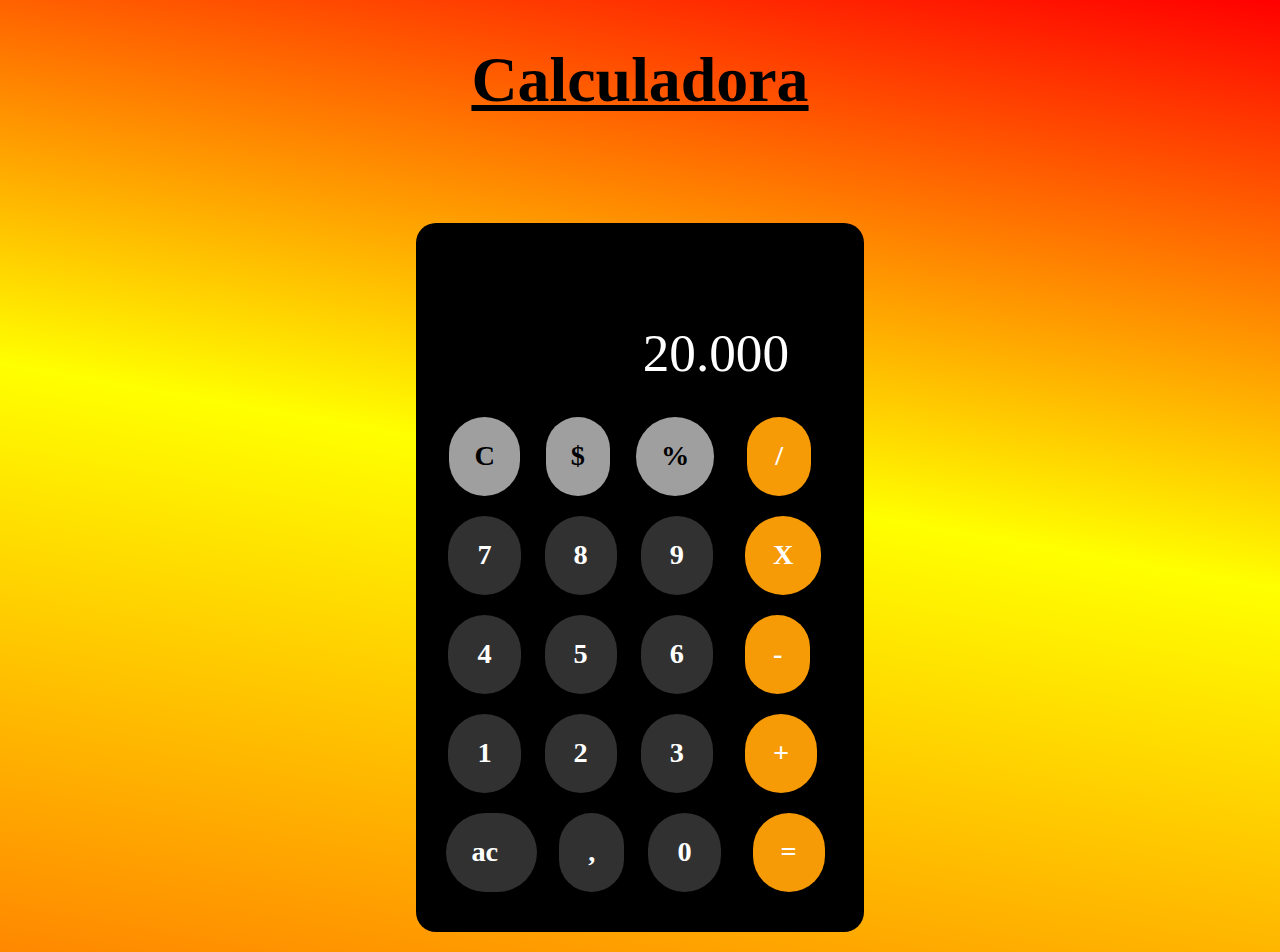
<file: HTML/CALCULADORAA_CSS/index.html>
<!DOCTYPE html>
<html lang="en">
<head>
    <meta charset="UTF-8">
    <meta http-equiv="X-UA-Compatible" content="IE=edge">
    <meta name="viewport" content="width=device-width, initial-scale=1.0">
    <title>Calculadora</title>
    <link rel="stylesheet" href="estilo.css">
</head>
<body>
    <div class="nombre">
        <h1>Calculadora</h1>
    </div>
    <div class="principal">

        <div class="vacio">

        </div>
        
        <p>20.000</p>

        <div class="primerfila">
            <div class="vacio1">

            </div>
            <div class="botonesgris">
                <h2>C</h2>
            </div>
            <div class="botonesgris">
                <h2>$</h2>
            </div>
            <div class="botonesgris">
                <h2>%</h2>
            </div>
            <div class="botonesnaranja">
                <h2>/</h2>
            </div>
        </div>

        <div class="segundafila">
            <div class="vacio1">
                
            </div>
            <div class="botones">
                <h2>7</h2>
            </div>
            <div class="botones">
                <h2>8</h2>
            </div>
            <div class="botones">
                <h2>9</h2>
            </div>
            <div class="botonesnaranja">
                <h2>X</h2>
            </div>
        </div>
        
        <div class="tercerafila">
            <div class="vacio1">
                
            </div>
            <div class="botones">
                <h2>4</h2>
            </div>
            <div class="botones">
                <h2>5</h2>
            </div>
            <div class="botones">
                <h2>6</h2>
            </div>
            <div class="botonesnaranja">
                <h2>-</h2>
            </div>
        </div>

        <div class="cuartafila">
            <div class="vacio1">
                
            </div>
            <div class="botones">
                <h2>1</h2>
            </div>
            <div class="botones">
                <h2>2</h2>
            </div>
            <div class="botones">
                <h2>3</h2>
            </div>
            <div class="botonesnaranja">
                <h2>+</h2>
            </div>
        </div>

        <div class="quintafila">
            <div class="vacio1">
                
            </div>
            <div class="botonesAC">
                <h2>ac &nbsp;</h2>
            </div>
            <div class="botones">
                <h2>,</h2>
            </div>
            <div class="botones">
                <h2>0</h2>
            </div>
            <div class="botonesnaranja">
                <h2>=</h2>
            </div>
        </div>
        <div class="vacio1">
                
        </div> 
    </div>

    
    
</body>
</html>
</file>
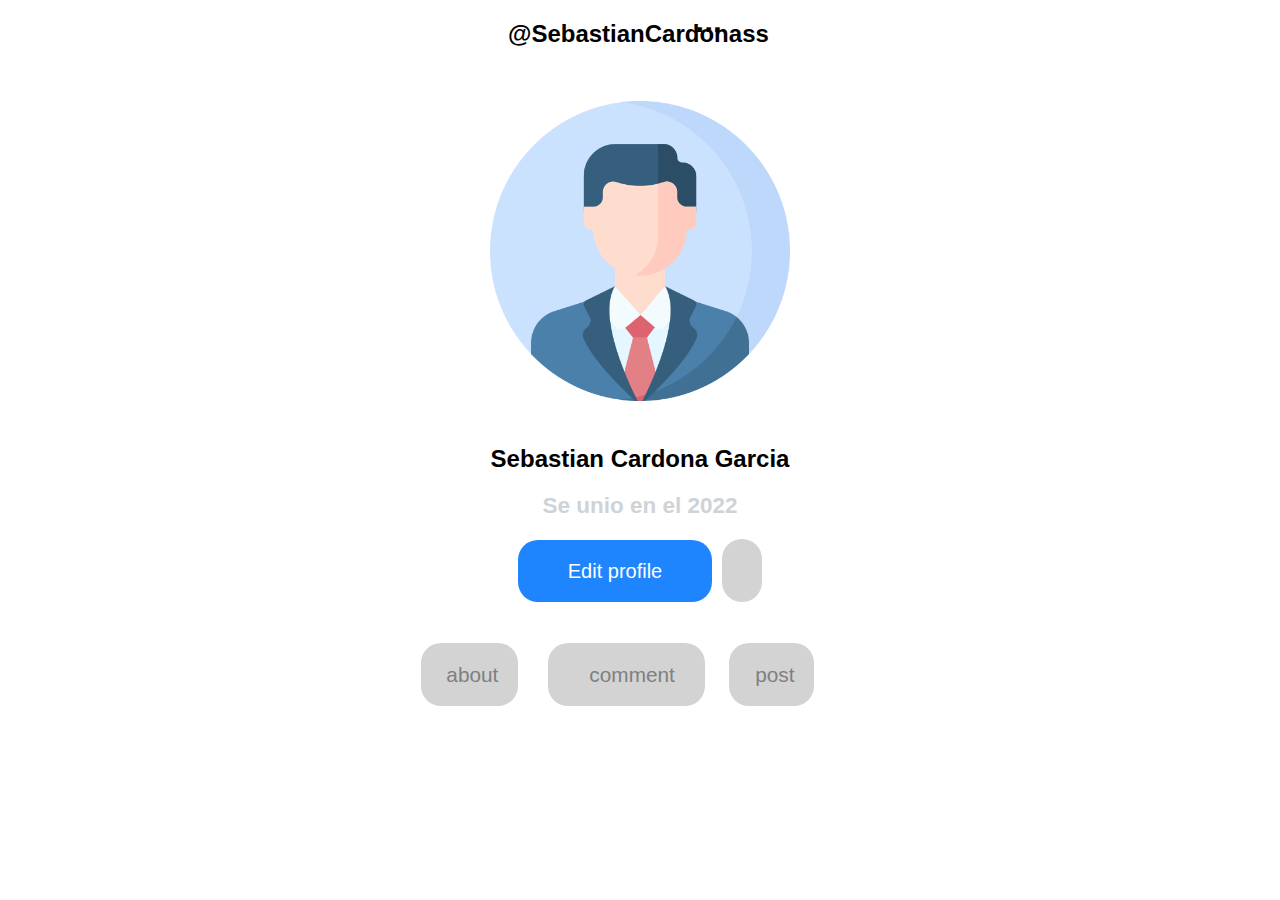
<file: HTML/CSS_MODELBOX/index.html>
<!DOCTYPE html>
<html lang="en">
<head>
    <meta charset="UTF-8">
    <meta http-equiv="X-UA-Compatible" content="IE=edge">
    <meta name="viewport" content="width=device-width, initial-scale=1.0">
    <title>Document</title>
    <link rel="stylesheet" href="estilo.css">
    <link rel='stylesheet' href='https://cdn-uicons.flaticon.com/uicons-regular-rounded/css/uicons-regular-rounded.css'>
    <link rel='stylesheet' href='https://cdn-uicons.flaticon.com/uicons-regular-rounded/css/uicons-regular-rounded.css'>
    <link rel='stylesheet' href='https://cdn-uicons.flaticon.com/uicons-regular-rounded/css/uicons-regular-rounded.css'>
    <link rel='stylesheet' href='https://cdn-uicons.flaticon.com/uicons-regular-straight/css/uicons-regular-straight.css'>
</head>
<body>
    <div class="central">
        
        
        <div class="etiqueta">
            <header>
                <h2>@SebastianCardonass</h2> 
                <h1 class="puntos">...</h1>
            </header>
        </div>
        <div class="perfil">

            <img src="perfil.png" alt="">

        </div> 
        <div class="username">
            <p >
                <h2>Sebastian Cardona Garcia</h2>
            </p>
        </div>
        <div class="colorfecha">
            <p>
                <h2>Se unio en el 2022</h2>
            </p>
        </div>
        <div class=>

            <a class="edit" href="edit.html">Edit profile</a>
            <a class="correo"href="correo.html"><i class="fi fi-rr-envelope"></i></a>
            
        </div>  
        
        <div class="gbotones">
                       
            <a class="boton1" href="about.html"><i class="fi fi-rr-apps"></i> &nbsp;about</a> 
            <a class="boton2 "href="comment.html"><i class="fi fi-rr-comment-alt"></i>&nbsp; comment</a>
            <a class="boton3" href="post.html"><i class="fi fi-rs-user"></i> &nbsp;post</a> 
                    
        </div>    
            

    </div>

</body>
</html>
</file>
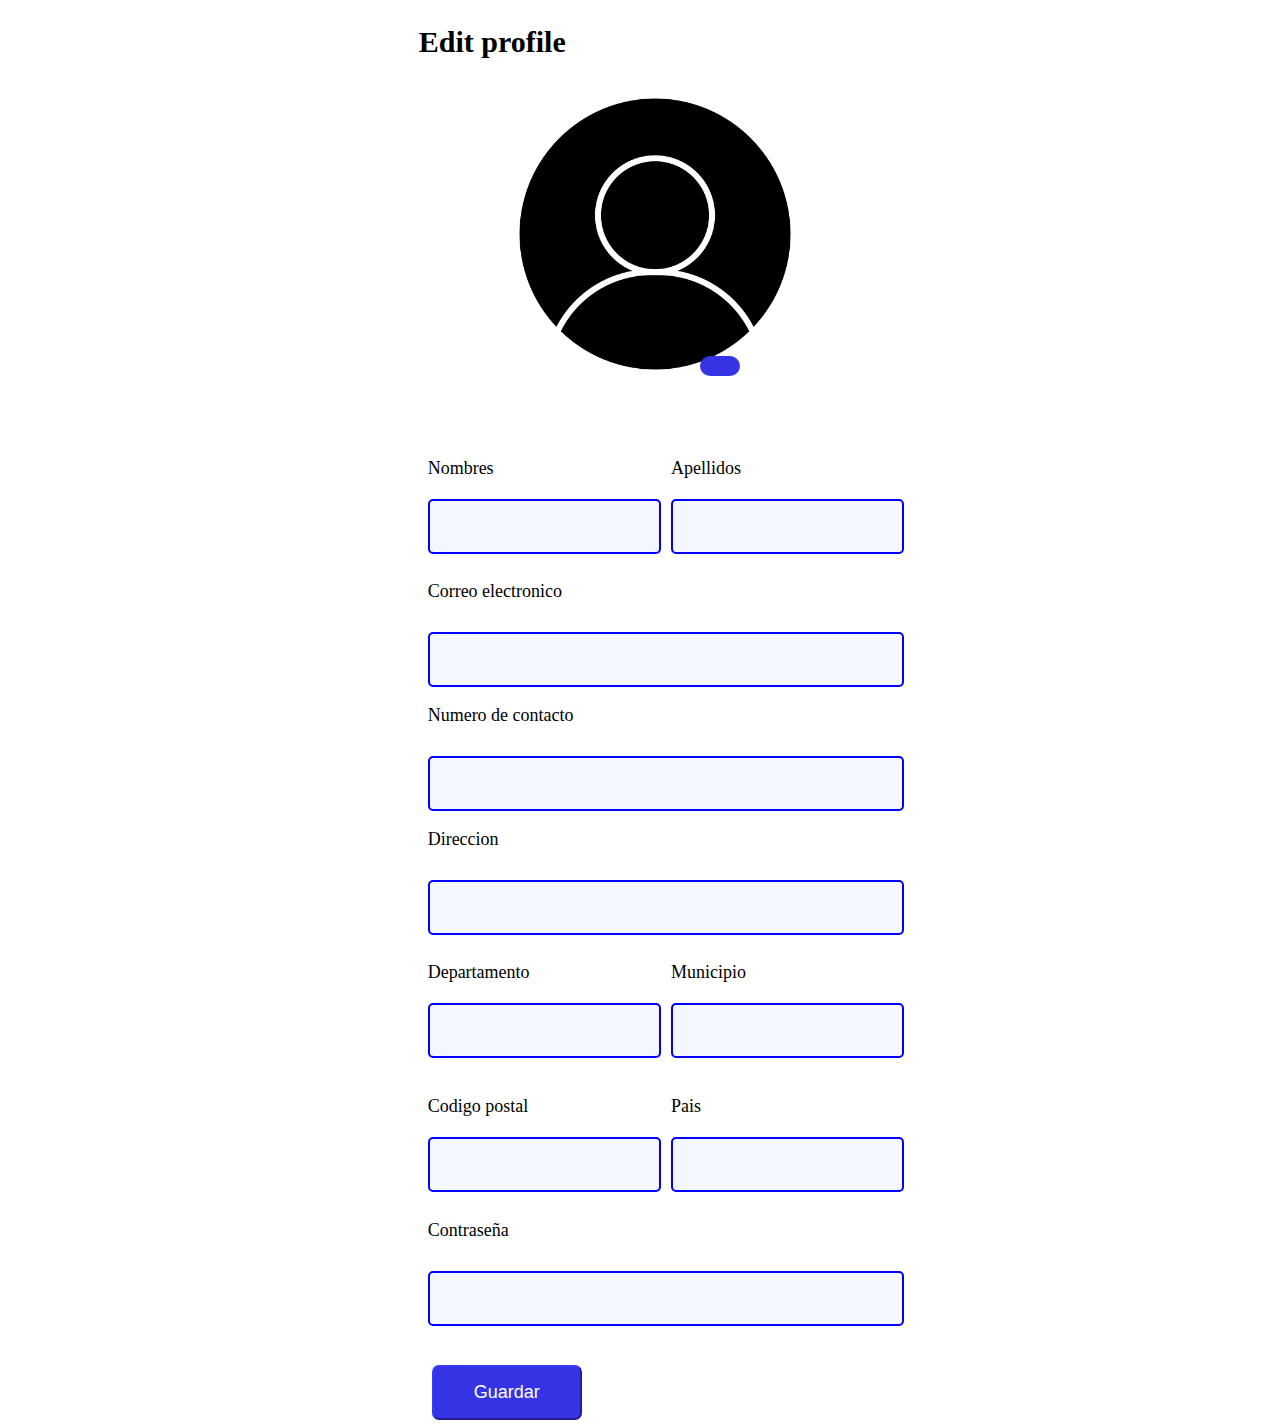
<file: HTML/FORM_CSS/index.html>
<!DOCTYPE html>
<html lang="en">
<head>
    <meta charset="UTF-8">
    <meta http-equiv="X-UA-Compatible" content="IE=edge">
    <meta name="viewport" content="width=device-width, initial-scale=1.0">
    <title>Document</title>
    <link rel="stylesheet" href="estilo.css">        
    <link rel='stylesheet' href='https://cdn-uicons.flaticon.com/uicons-solid-straight/css/uicons-solid-straight.css'>
</head>
<body>
    <div class="contenedor">
        <footer>
            <h2>Edit profile</h2>
        </footer>
        <div class="imagen">
            <img src="usuario.png" alt=""> 
        </div>
        <div class="editar">
            <i class="fi fi-ss-edit"></i>
        </div>
        
    
        <form>             
                                                            
            <div class="grandes">
                <div class="pequenos">
                    <label for="nombres">Nombres</label><br>
                    <input type="text" name="nombres" id="nombres" required>
                </div>

                <div class="pequenos">
                    <label for="Apellidos">Apellidos</label><br>
                    <input type="text" name="Apellidos" id="Apellidos" required>
                </div>
            </div>
            
            <div class="completos">
                <label for="email">Correo electronico</label><br>
                <input type="email" name="email" id="email"  required>
            </div>

            <div class="completos">
                <label for="numero">Numero de contacto</label><br>
                <input type="tel" name="numero" id="numero" required>
            </div>

            <div class="completos">
                <label for="direccion">Direccion</label><br>
                <input type="text" name="direccion" id="direccion" required>
            </div>
            <div class="grandes">
                <div class="pequenos">
                    <label for="departamento">Departamento</label><br>
                    <input type="text" name="departamento" id="departamento" required>
                </div>

                <div class="pequenos">
                    <label for="municipio">Municipio</label><br>
                    <input type="text" name="municipio" id="municipio" required>
                </div>
            </div>
            <div class="grandes">
                <div class="pequenos">
                    <label for="codigo postal">Codigo postal</label><br>
                    <input type="text" name="codigo postal" id="codigo postal" required>
                </div>

                <div class="pequenos">
                    <label for="Pais">Pais</label><br>
                    <input type="text" name="Pais" id="Pais" required>
                </div>
            </div>

            <div class="completos">
                <label for="contraseña">Contraseña</label><br>
                <input type="password" name="contraseña" id="contraseña" required>
            </div>

            <button>
                Guardar
            </button>
        </form>
    </div>
    
</body>
</html>
</file>
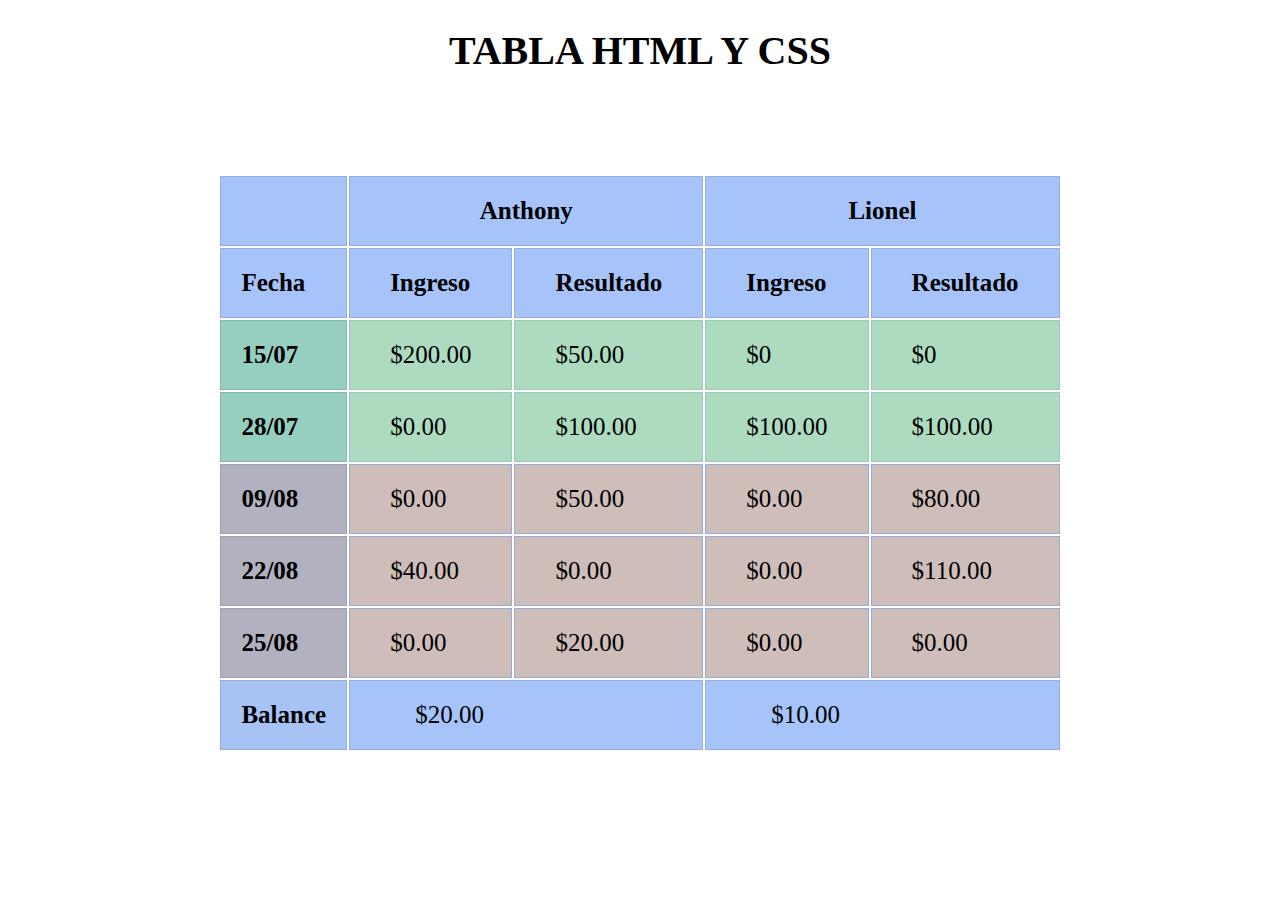
<file: HTML/TABLA_CSS/index.html>
<!DOCTYPE html>
<html lang="es">
<head>
    <meta charset="UTF-8">
    <meta http-equiv="X-UA-Compatible" content="IE=edge">
    <meta name="viewport" content="width=device-width, initial-scale=1.0">
    <title>Document</title>
    <link rel="stylesheet" href="estilo.css">
</head>
<div class="central">
    <body>
        <header></header>
            <h1 class="titulo">TABLA HTML Y CSS</h1>            
        </header>
        <table>
            <tr>
                <th class="vacio"></th>
                <th colspan = "2" class="columna1">Anthony</th>
                
                <th colspan = "2" class="columna2">Lionel</th>
            </tr>
            <tr>
                <td class="fecha"><strong>Fecha</strong></td>
                <td class="income1"><strong>Ingreso</strong></td>
                <td class="outcome1"> <strong>Resultado</strong></td>                        
                <td class="income1"><strong>Ingreso</strong></td>
                <td class="outcome1"> <strong>Resultado</strong></td>
                
            </tr>
            <tr>
                <td class="fecha1"><strong>15/07</strong></td>
                <td class="income2">$200.00</td>
                <td class="outcome2">$50.00</td>                        
                <td class="income2">$0</td>
                <td class="outcome2">$0</td>
                
            </tr>
            <tr>
                <td class="fecha1"><strong>28/07</strong></td>
                <td class="income2">$0.00</td>
                <td class="outcome2">$100.00</td>                        
                <td class="income2">$100.00</td>
                <td class="outcome2">$100.00</td>
                
            </tr>
            <tr>
                <td class="fecha2"><strong>09/08</strong></td>
                <td class="income3">$0.00</td>
                <td class="outcome3">$50.00</td>                        
                <td class="income3">$0.00</td>
                <td class="outcome3">$80.00</td>
                
            </tr>
            <tr>
                <td class="fecha2"><strong>22/08</strong></td>
                <td class="income3">$40.00</td>
                <td class="outcome3">$0.00</td>                        
                <td class="income3">$0.00</td>
                <td class="outcome3">$110.00</td>
                
            </tr>
            <tr>
                <td class="fecha2"><strong>25/08</strong></td>
                <td class="income3">$0.00</td>
                <td class="outcome3">$20.00</td>                        
                <td class="income3">$0.00</td>
                <td class="outcome3">$0.00</td>
                
            </tr>
            <tr>
                <td class="balance"><strong>Balance</strong></td>
                <td colspan = "2" class="junto_20">$20.00</td>
                <td colspan = "2" class="junto_10">$10.00</td>
            </tr>
        </table>
    </body>
</div>

</html>
</file>
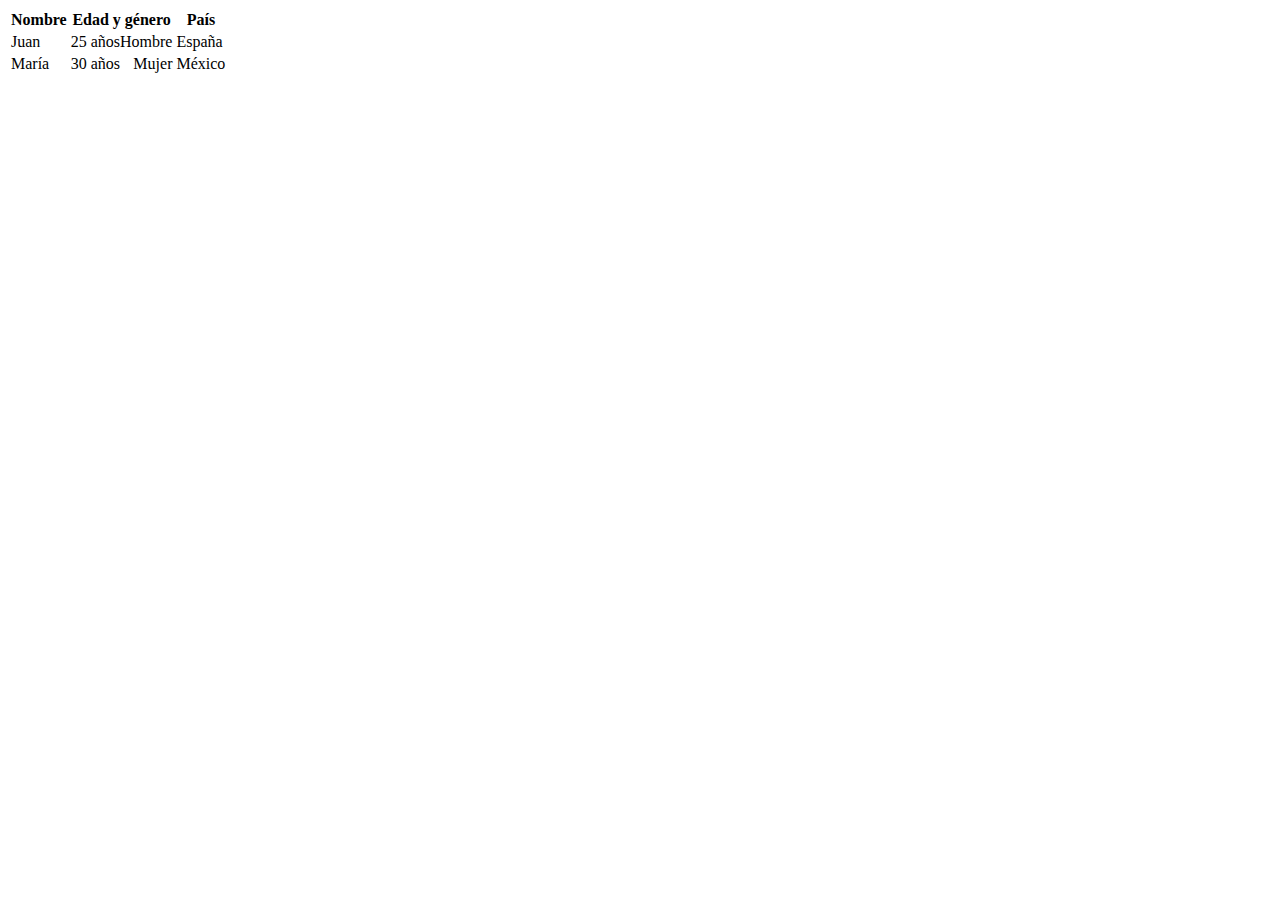
<file: HTML/TABLA_CSS/tabla.html>
<!DOCTYPE html>
<html lang="en">
<head>
    <meta charset="UTF-8">
    <meta http-equiv="X-UA-Compatible" content="IE=edge">
    <meta name="viewport" content="width=device-width, initial-scale=1.0">
    <title>Document</title>
    <link rel="stylesheet" href="sisas.css">
</head>
<body>
    <table>
        <tr>
          <th>Nombre</th>
          <th>Edad y género</th>
          <th>País</th>
        </tr>
        <tr>
          <td>Juan</td>
          <td class="columna-doble">
            <p>25 años</p>
            <p>Hombre</p>
          </td>
          <td>España</td>
        </tr>
        <tr>
          <td>María</td>
          <td class="columna-doble">
            <p>30 años</p>
            <p>Mujer</p>
          </td>
          <td>México</td>
        </tr>
      </table>
</body>
</html>
</file>
<file: HTML/CALCULADORAA_CSS/estilo.css>
*{
    font-size: 1.1em;
}
body{
    background: linear-gradient(10deg, #ff8800, #FFFF00, red);
}
.nombre{
    font-size: 3em;
    margin: auto;
    text-align: center;
    text-decoration: underline;
}
.principal{
    background-color: rgb(0, 0, 0);
    width: 21em;
    margin: auto; 
    margin-top: 5em;  
    border-radius: 20px; 
   

}
.vacio{
    margin-bottom: 20px;
    padding: 40px;
}
.vacio1{
    margin-bottom: 20px;
    padding: 10px;
}
.principal p{
    width: 6em;
    height: 1em;    
    text-align: right;
    margin-bottom: 40px;
    margin-left: 1em;    
    font-size: 2.5em;
    margin-top: 15px;
    color: white;
    
}
.primerfila{
    display: flex;
    
}
.segundafila{
    display: flex;
    
}
.tercerafila{
    display: flex;
}
.cuartafila{
    display: flex;
}
.quintafila{
    display: flex;
}
.botonesgris
{
    margin-left: 30px;
    padding-left: 25px;
    padding-right: 25px;
    background-color: rgb(159,159,159,255);
    border-radius: 1000px;
    margin: 0px 13px;
    margin-bottom: 20px;
    text-align: center;
}
.botonesnaranja
{
    padding-left: 28px;
    padding-right: 28px;
    background-color: rgb(246,154,6,255);
    color: white;
    border-radius: 1000px;
    margin: 0px 20px;
    margin-bottom: 20px;
    text-align: center;
}
.botones
{
    padding-left: 29px;
    padding-right: 29px;
    background-color: rgb(49,49,49,255);
    color: white;
    border-radius: 1000px;
    margin: 0px 12px;
    margin-bottom: 20px;
    text-align: center;
}
.botonesAC
{
    padding-left: 25px;
    padding-right: 25px;
    background-color: rgb(49,49,49,255);
    color: white;
    border-radius: 1000px;
    margin: 0px 10px;
    margin-bottom: 20px;
    text-align: center;
}
</file>
<file: HTML/CSS_MODELBOX/estilo.css>
body{
    font-family: 'Ysabeau', sans-serif;
}
.puntos{
    text-align: right;
    margin-right: 550px;
    margin-top: -65px;
    
}
.central{
    text-align: center;
    
}
.etiqueta{
    text-align: left;
    margin-left: 500px;
}
.colorfecha{
    color: rgb(206, 211, 215);
    margin-bottom: 40px;
    font-size: 15px;
}
.username{
    margin-top: 40px;
    margin-bottom: 20px;
}
img{
    width: 300px;
    margin-top: 40px;
}   
.edit{
    font-size: 20px;
    text-decoration: none;
    background-color: rgb(30, 133, 254);
    padding-top: 20px;
    padding-bottom: 20px;
    padding-left: 50px;
    padding-right: 50px;
    color: white;
    margin-top: 100px;
    border-radius: 20px;
    margin-bottom: 50px;
} 
.botones{
    text-decoration: none;
    margin-top: 60px;
    padding-top: 20px;
    padding-bottom: 20px;
    padding-left: 50px;
    padding-right: 50px;
    background-color: lightgray ;
}

.boton3{
    font-size: 1.3em;
    margin-left: 20px;
    padding-top: 20px;
    padding-bottom: 20px;
    padding-left: 20px;
    padding-right: 20px;
    background-color: lightgray;
    border-radius: 20px;
    margin-top: 40px;
    text-decoration: none;
    color: gray;
}
.boton2{
    font-size: 1.3em;
    margin-left: 10px;
    padding-top: 20px;
    padding-bottom: 20px;
    padding-left: 30px;
    padding-right: 30px;
    background-color: lightgray;
    border-radius: 20px;
    margin-top: 40px;
    text-decoration: none;
    color: gray;
}
.boton1{
    font-size: 1.3em;
    margin-left: -45px;
    padding-top: 20px;
    padding-bottom: 20px;
    padding-left: 20px;
    padding-right: 20px;
    background-color: lightgray;
    border-radius: 20px;
    margin-top: 40px;
    margin-right: 15px;
    text-decoration: none;
    color: gray;
}
.gbotones{
    margin-top: 80px;
}
.boton2:hover{
    cursor: pointer;
    background-color: rgb(203, 227, 239);
    color: rgb(30, 133, 254);
}
.boton3:hover{
    cursor: pointer;
    background-color: rgb(203, 227, 239);
    color: rgb(30, 133, 254);
}
.boton1:hover{
    cursor: pointer;
    background-color: rgb(203, 227, 239);
    color: rgb(30, 133, 254);
}
.correo{
    font-size: 1.3em;
    margin-left: 10px;
    padding-top: 20px;
    padding-bottom: 20px;
    padding-left: 20px;
    padding-right: 20px;
    background-color: lightgray;
    border-radius: 20px;
    margin-bottom: 50px;
    color: gray;
    text-decoration: none;
}
.correo:hover{
    cursor: pointer;
    background-color: rgb(203, 227, 239);
    color: rgb(30, 133, 254);
}
</file>
<file: HTML/FORM_CSS/estilo.css>
*{
    font-size: 18px;
}
h2{
    font-size: 30px;    
}
.contenedor{
    margin: auto;
    width: 35%;   
    display: block;
    white-space: nowrap;
}
.editar{
    background-color: rgb(52, 52, 228);
    padding: 10px;
    width: 20px;
    color: white;
    border-radius: 20px;    
    position: absolute;
    margin-left: 22%;
    margin-top: -6.5%;

    

}
img{
    width: 300px;
    margin: auto;
    text-align: center;
    margin-bottom: 50px;
}
.imagen{
    text-align: center;
    margin-left: 7%;
}
.grandes{
    padding: 0%;
    margin: 0%;
    border: 0%;
    width: 100%;
    white-space: nowrap;
}
.pequenos{
    display: inline-block;
    margin-top: 10px;
    margin-bottom: 10px;
    width: 50%;
    white-space: nowrap;
    padding: 2%;
    

}
.pequenos input{
    padding: 15px;
    border-radius: 5px;
    width: 90%;   
    margin-top: 20px;
    white-space: nowrap;
    background-color: #f4f7ff;
    border: blue solid 2px; 
}
.completos{
    width: 100%;
    display: block;
    white-space: nowrap;
    padding: 2%;
    
}
.completos input{
    padding: 15px;
    width: 100%;
    border-radius: 5px;
    margin-top: 30px;
    background-color: #f4f7ff;
    border: blue solid 2px; 
}
button{
    
    margin-top: 30px;
    padding-top: 15px;
    padding-bottom: 15px;
    padding-left: 40px;
    padding-right: 40px;
    margin-left: 13px;
    color: white;
    background-color: rgb(52, 52, 228);
    border-radius: 7px;
    border-color: rgb(52, 52, 228);
   
}
</file>
<file: HTML/TABLA_CSS/estilo.css>
*{
    font-size: 25px;
    
}
.titulo{
    width: auto;
    text-align: center;
    font-size: 40px;
}
 
table{    
    width: auto;    
    margin: 0 auto;
    margin-top: 100px;
}
.vacio{
    padding-left: 20px;
    padding-right: 20px;
    padding-top: 20px;
    padding-bottom: 20px;
    background-color: rgba(166,196,250,255);
    border: 1px solid rgba(149,172,217,255);
}

.columna1{
    text-align: center;
    padding-left: 65px;
    padding-right: 65px;
    padding-top: 20px;
    padding-bottom: 20px;
    background-color: rgba(166,196,250,255);
    margin-left: 80px;
    border: 1px solid rgba(149,172,217,255);
}

.columna2{
    text-align: center;
    padding-left: 65px;
    padding-right: 65px;
    padding-top: 20px;
    padding-bottom: 20px;
    background-color: rgba(166,196,250,255);
    margin-left: 80px;
    border: 1px solid rgba(149,172,217,255);
}
.fecha{
    padding-left: 20px;
    padding-right: 20px;
    padding-top: 20px;
    padding-bottom: 20px;
    background-color: rgba(166,196,250,255);
    border: 1px solid rgba(149,172,217,255);
}
.fecha1{
    padding-left: 20px;
    padding-right: 20px;
    padding-top: 20px;
    padding-bottom: 20px;
    background-color: #96cfc0;
    border: 1px solid #8ab4b3;
}
.fecha2{
    padding-left: 20px;
    padding-right: 20px;
    padding-top: 20px;
    padding-bottom: 20px;
    background-color: #b2b1bf;
    border: 1px solid #9fa0ad;
}
.income1{
    background-color: rgba(166,196,250,255);
    padding-right: 40px;
    padding-left: 40px;
    padding-top: 20px;
    padding-bottom: 20px;
    margin-top: 0px;
    margin-bottom: 0px;
    margin-left: 0px;
    margin-right: 0px;
    border: 1px solid rgba(149,172,217,255);
}
.outcome1{
    background-color: rgba(166,196,250,255);
    padding-right: 40px;
    padding-left: 40px;
    padding-top: 20px;
    padding-bottom: 20px;
    margin-top: 0px;
    margin-bottom: 0px;
    margin-left: 0px;
    margin-right: 0px;
    border: 1px solid rgba(149,172,217,255);
}
.income2{
    background-color: #addbc0;
    padding-right: 40px;
    padding-left: 40px;
    padding-top: 20px;
    padding-bottom: 20px;
    margin-top: 0px;
    margin-bottom: 0px;
    margin-left: 0px;
    margin-right: 0px;
    border: 1px solid #9bc8b8;
}
.outcome2{
    background-color: #addbc0;
    padding-right: 40px;
    padding-left: 40px;
    padding-top: 20px;
    padding-bottom: 20px;
    margin-top: 0px;
    margin-bottom: 0px;
    margin-left: 0px;
    margin-right: 0px;
    border: 1px solid #9bc8b8;
}
.income3{
    background-color: #cfbdba;
    padding-right: 40px;
    padding-left: 40px;
    padding-top: 20px;
    padding-bottom: 20px;
    margin-top: 0px;
    margin-bottom: 0px;
    margin-left: 0px;
    margin-right: 0px;
    border: 1px solid rgba(149,172,217,255);
}
.outcome3{
    background-color: #cfbdba;
    padding-right: 40px;
    padding-left: 40px;
    padding-top: 20px;
    padding-bottom: 20px;
    margin-top: 0px;
    margin-bottom: 0px;
    margin-left: 0px;
    margin-right: 0px;
    border: 1px solid rgba(149,172,217,255);
}
.income{
    background-color: gray;
    padding-right: 40px;
    padding-left: 40px;
    padding-top: 20px;
    padding-bottom: 20px;
    margin-top: 0px;
    margin-bottom: 0px;
    margin-left: 0px;
    margin-right: 0px;
    border: 1px solid black;
}
.outcome{
    background-color: purple;
    padding-right: 40px;
    padding-left: 40px;
    padding-top: 20px;
    padding-bottom: 20px;
    margin-top: 0px;
    margin-bottom: 0px;
    margin-left: 0px;
    margin-right: 0px;
    border: 1px solid black;
}

.balance{
    padding-left: 20px;
    padding-right: 20px;
    padding-top: 20px;
    padding-bottom: 20px;
    background-color: #a7c2f5;
    border: 1px solid rgba(149,172,217,255);
}
.junto_20{
    text-align: left;
    padding-left: 65px;
    padding-right: 65px;
    padding-top: 20px;
    padding-bottom: 20px;
    background-color: rgba(166,196,250,255);
    margin-left: 0px;
    border: 1px solid rgba(149,172,217,255);
}
.junto_10{
    text-align: left;
    padding-left: 65px;
    padding-right: 65px;
    padding-top: 20px;
    padding-bottom: 20px;
    background-color: rgba(166,196,250,255);
    margin-left: 0px;
    border: 1px solid rgba(149,172,217,255);
}
</file>
<file: HTML/TABLA_CSS/sisas.css>
.columna-doble {
    display: flex;
    justify-content: space-between;
    align-items: center;
  }
  
  .columna-doble p {
    margin: 0;
  }
</file>
